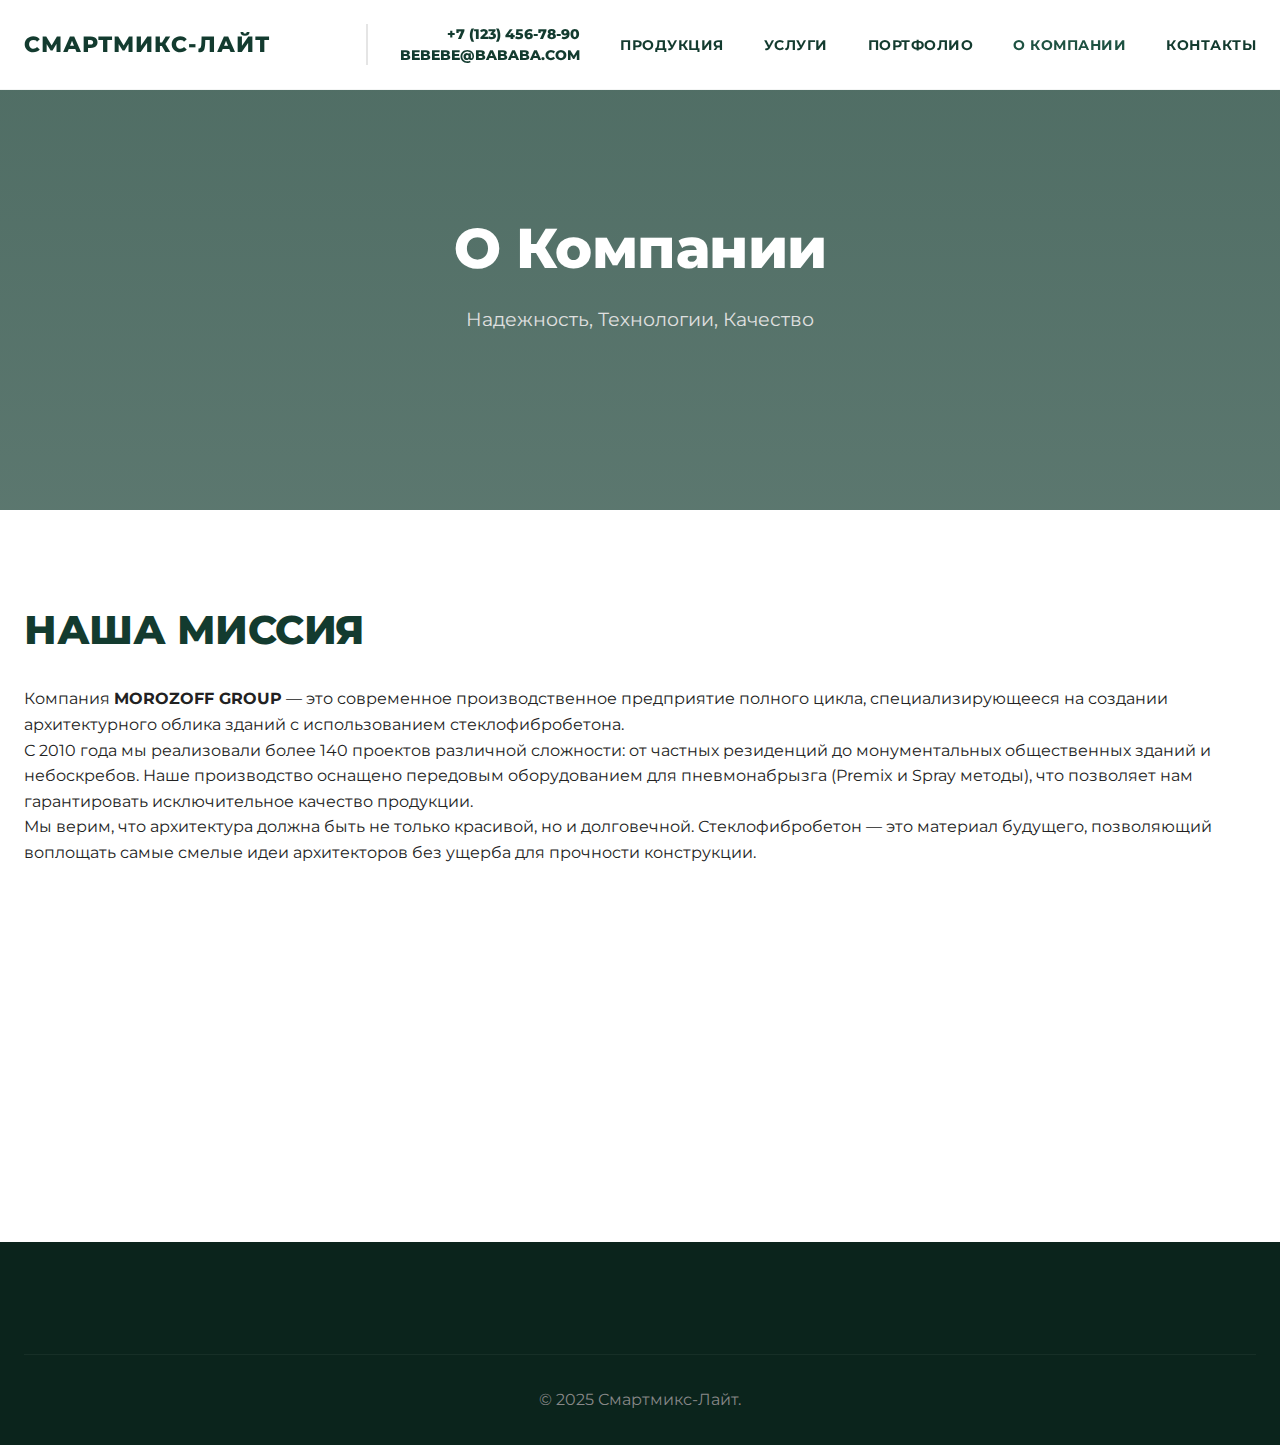
<file: about.html>
<!DOCTYPE html>
<html lang="ru">
<head>
    <meta charset="UTF-8">
    <meta name="viewport" content="width=device-width, initial-scale=1.0">
    <title>Смартмикс-Лайт | О компании</title>
    <link rel="stylesheet" href="styles.css">
</head>
<body>

    <nav class="navbar">
        <div class="container">
            <a href="index.html" class="nav-brand">СмартМикс-Лайт</a>
            <button class="nav-toggle"><span></span><span></span><span></span></button>
            <ul class="nav-menu">
                <li class="nav-contact-block">
                    <a href="tel:+7" class="nav-phone">+7 (123) 456-78-90</a>
                    <a href="mailto:zakaz@morozoff.group" class="nav-email">bebebe@bababa.com</a>
                </li>
                <li><a href="products.html">Продукция</a></li>
                <li><a href="services.html">Услуги</a></li>
                <li><a href="portfolio.html">Портфолио</a></li>
                <li><a href="about.html" style="color: var(--primary-light);">О компании</a></li>
                <li><a href="contacts.html">Контакты</a></li>
                
            </ul>
        </div>
    </nav>

    <section class="hero" style="padding: 8rem 0; min-height: auto;">
        <div class="container">
            <h1 class="hero-title scroll-reveal">О Компании</h1>
            <p class="hero-subtitle scroll-reveal">Надежность, Технологии, Качество</p>
        </div>
    </section>

    <section class="section">
        <div class="container">
            <div class="text-block scroll-reveal">
                <h2 class="section-title" style="text-align: left; margin-bottom: 2rem;">Наша Миссия</h2>
                <p>Компания <strong>MOROZOFF GROUP</strong> — это современное производственное предприятие полного цикла, специализирующееся на создании архитектурного облика зданий с использованием стеклофибробетона.</p>
                <p>С 2010 года мы реализовали более 140 проектов различной сложности: от частных резиденций до монументальных общественных зданий и небоскребов. Наше производство оснащено передовым оборудованием для пневмонабрызга (Premix и Spray методы), что позволяет нам гарантировать исключительное качество продукции.</p>
                <p>Мы верим, что архитектура должна быть не только красивой, но и долговечной. Стеклофибробетон — это материал будущего, позволяющий воплощать самые смелые идеи архитекторов без ущерба для прочности конструкции.</p>
            </div>
        </div>
    </section>

    <!-- Stats Section Reuse -->
    <section class="stats-section scroll-reveal">
        <div class="container">
            <div class="stats-grid">
                <div class="stat-item">
                    <div class="stat-number">15</div>
                    <div class="stat-label">Лет опыта</div>
                </div>
                <div class="stat-item">
                    <div class="stat-number">140+</div>
                    <div class="stat-label">Проектов</div>
                </div>
                <div class="stat-item">
                    <div class="stat-number">55k</div>
                    <div class="stat-label">М² Фасадов</div>
                </div>
                <div class="stat-item">
                    <div class="stat-number">100%</div>
                    <div class="stat-label">ГОСТ</div>
                </div>
            </div>
        </div>
    </section>

    <footer class="footer">
        <div class="container">
            <div class="footer-bottom">
                &copy; 2025 Смартмикс-Лайт.
            </div>
        </div>
    </footer>
    <script src="script.js"></script>
</body>
</html>
</file>
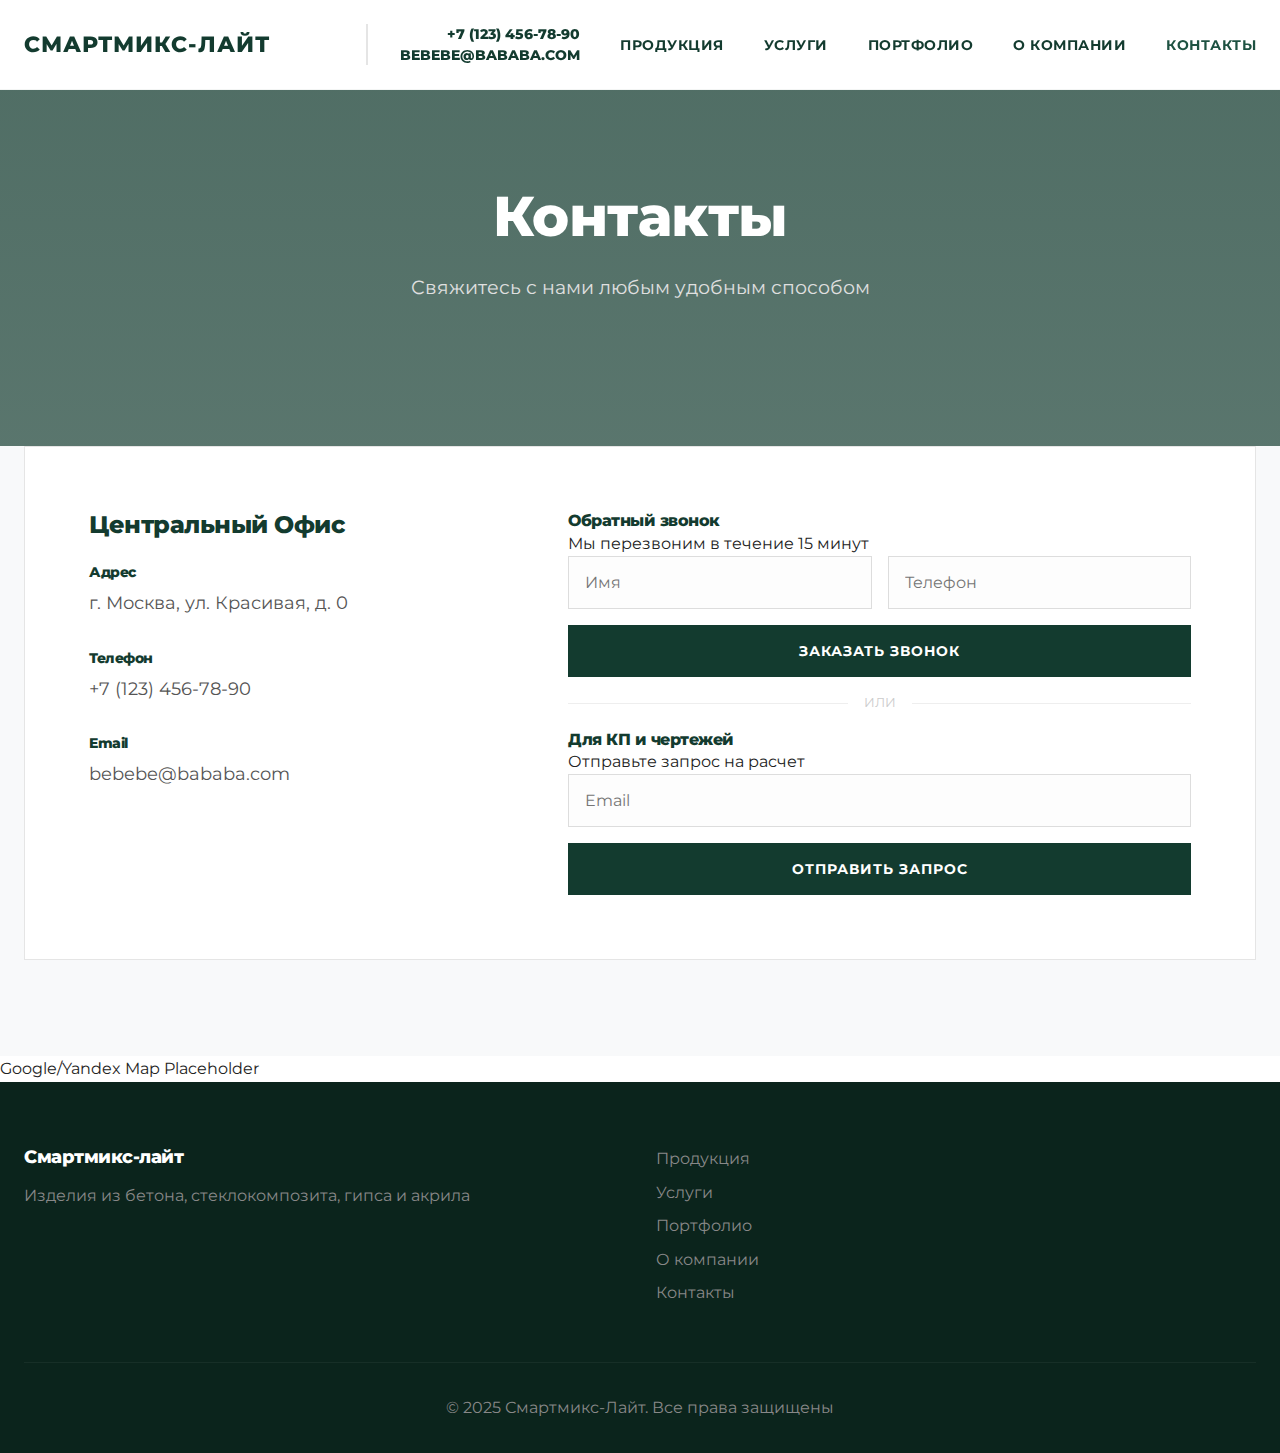
<file: contacts.html>
<!DOCTYPE html>
<html lang="ru">
<head>
    <meta charset="UTF-8">
    <meta name="viewport" content="width=device-width, initial-scale=1.0">
    <title>Смартмикс-Лайт | Контакты</title>
    <link rel="stylesheet" href="styles.css">
</head>
<body>

    <nav class="navbar">
        <div class="container">
            <a href="index.html" class="nav-brand">СмартМикс-Лайт</a>
            <button class="nav-toggle"><span></span><span></span><span></span></button>
            <ul class="nav-menu">
                <li class="nav-contact-block">
                    <a href="tel:+7" class="nav-phone">+7 (123) 456-78-90</a>
                    <a href="mailto:zakaz@morozoff.group" class="nav-email">bebebe@bababa.com</a>
                </li>
                <li><a href="products.html">Продукция</a></li>
                <li><a href="services.html">Услуги</a></li>
                <li><a href="portfolio.html">Портфолио</a></li>
                <li><a href="about.html">О компании</a></li>
                <li><a href="contacts.html" style="color: var(--primary-light);">Контакты</a></li>
            </ul>
        </div>
    </nav>

    <section class="hero" style="padding: 6rem 0; min-height: auto;">
        <div class="container">
            <h1 class="hero-title scroll-reveal">Контакты</h1>
            <p class="hero-subtitle scroll-reveal">Свяжитесь с нами любым удобным способом</p>
        </div>
    </section>

    <!-- Contact Forms Reuse -->
    <section class="section contact-section" style="padding-top: 0;">
        <div class="container">
            <div class="contact-wrapper scroll-reveal">
                <!-- Info -->
                <div class="contact-info">
                    <h3>Центральный Офис</h3>
                    <div class="contact-detail">
                        <h4>Адрес</h4>
                        <p>г. Москва, ул. Красивая, д. 0</p>
                    </div>
                    <div class="contact-detail">
                        <h4>Телефон</h4>
                        <p><a href="tel:+74959998793">+7 (123) 456-78-90</a></p>
                    </div>
                    <div class="contact-detail">
                        <h4>Email</h4>
                        <p><a href="mailto:zakaz@morozoff.group">bebebe@bababa.com</a></p>
                    </div>
                </div>

                <!-- Split Forms -->
                <div class="forms-stack">
                    <form class="contact-form callback-form">
                        <h4 class="form-heading">Обратный звонок</h4>
                        <p class="form-subtext">Мы перезвоним в течение 15 минут</p>
                        <div class="form-row">
                            <div class="form-group"><input type="text" placeholder="Имя" required></div>
                            <div class="form-group"><input type="tel" placeholder="Телефон" required></div>
                        </div>
                        <button type="submit" class="btn btn-primary" style="width: 100%;">Заказать звонок</button>
                    </form>

                    <div class="form-divider"><span>ИЛИ</span></div>

                    <form class="contact-form deal-form">
                        <h4 class="form-heading">Для КП и чертежей</h4>
                        <p class="form-subtext">Отправьте запрос на расчет</p>
                        <div class="form-group"><input type="email" placeholder="Email" required></div>
                        <button type="submit" class="btn btn-primary" style="width: 100%;">Отправить запрос</button>
                    </form>
                </div>
            </div>
        </div>
    </section>

    <!-- Map Placeholder -->
    <div class="map-container">
        Google/Yandex Map Placeholder
    </div>

    <footer class="footer">
        <div class="container">
            <div style="display: grid; grid-template-columns: repeat(auto-fit, minmax(200px, 1fr)); gap: 2rem;">
                <div>
                    <h4>Смартмикс-лайт</h4>
                    <p>Изделия из бетона, стеклокомпозита, гипса и акрила</p>
                </div>
                <div>
                    <ul>
                        <li><a href="#services">Продукция</a></li>
                        <li><a href="#works">Услуги</a></li>
                        <li><a href="#contact">Портфолио</a></li>
                        <li><a href="#contact">О компании</a></li>
                        <li><a href="#contact">Контакты</a></li>
                    </ul>
                </div>
            </div>
            <div class="footer-bottom">
                &copy; 2025 Смартмикс-Лайт. Все права защищены
            </div>
        </div>
    </footer>
    <script src="script.js"></script>
</body>
</html>
</file>
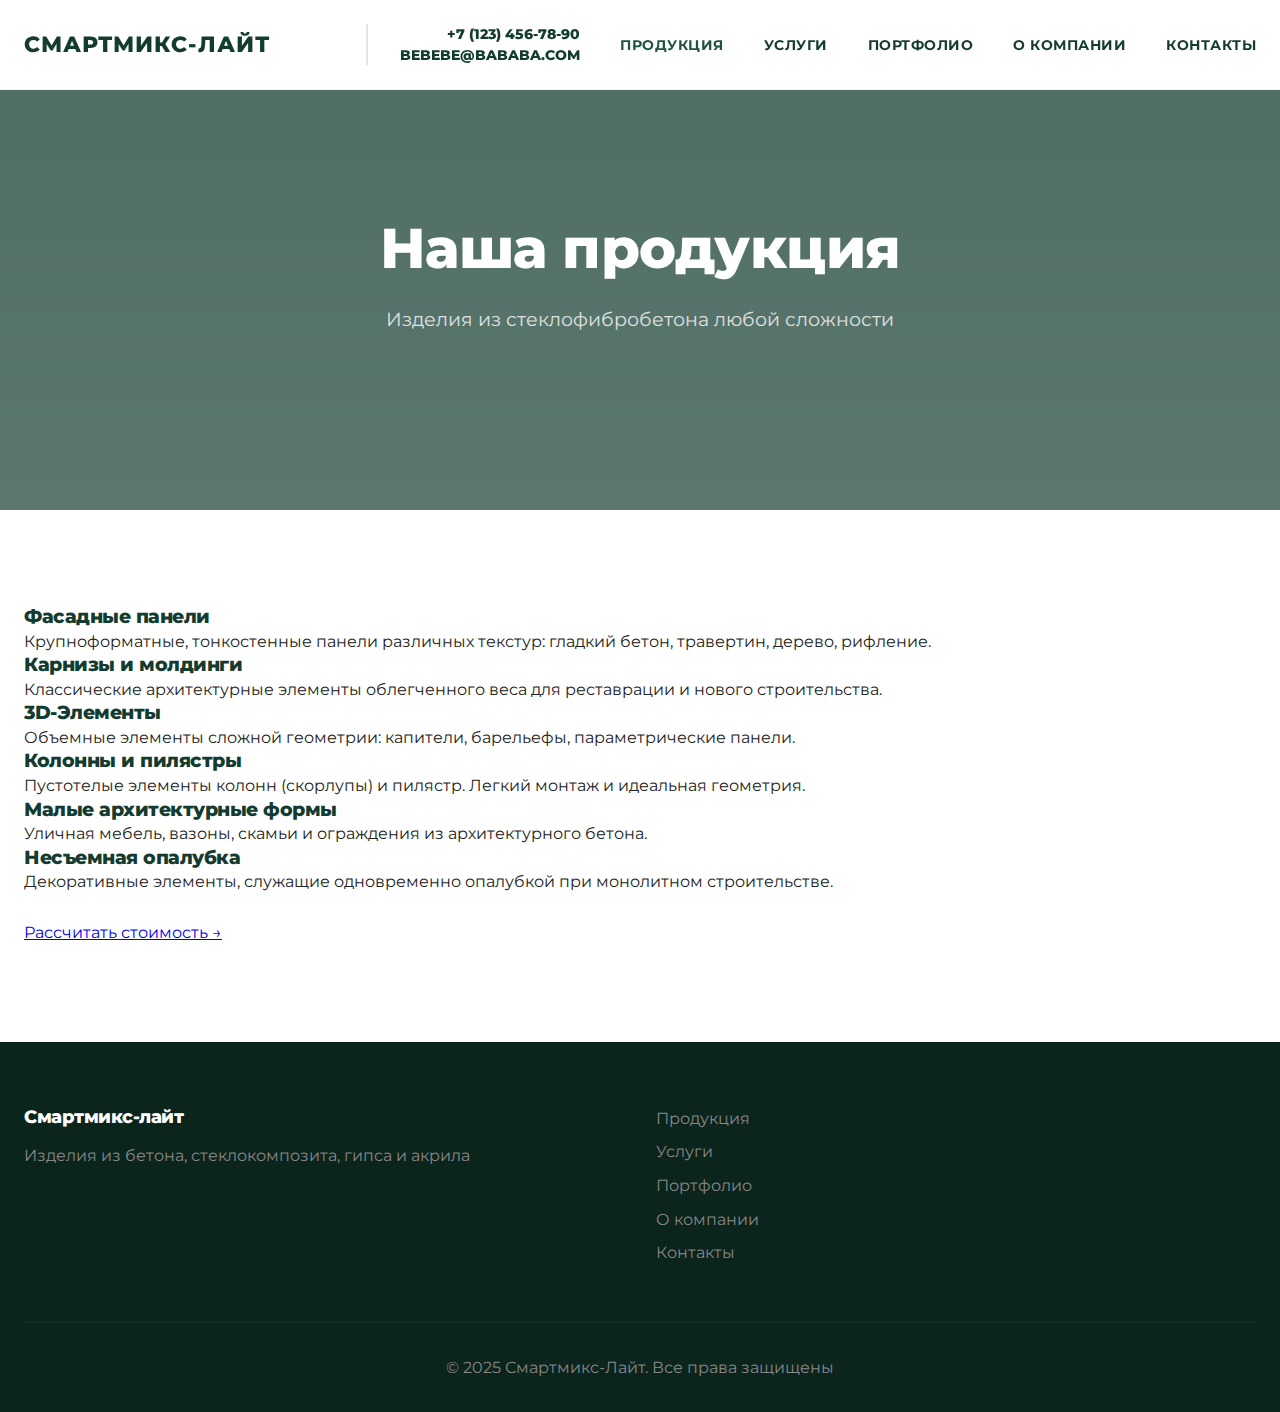
<file: products.html>
<!DOCTYPE html>
<html lang="ru">
<head>
    <meta charset="UTF-8">
    <meta name="viewport" content="width=device-width, initial-scale=1.0">
    <title>Смартмикс-Лайт | Продукция</title>
    <link rel="stylesheet" href="styles.css">
</head>
<body>

    <!-- Navigation -->
    <nav class="navbar">
        <div class="container">
            <a href="index.html" class="nav-brand">СмартМикс-Лайт</a>
            <button class="nav-toggle"><span></span><span></span><span></span></button>
            <ul class="nav-menu">
                <li class="nav-contact-block">
                    <a href="tel:+7" class="nav-phone">+7 (123) 456-78-90</a>
                    <a href="mailto:zakaz@morozoff.group" class="nav-email">bebebe@bababa.com</a>
                </li>
                <li><a href="products.html" style="color: var(--primary-light);">Продукция</a></li>
                <li><a href="services.html">Услуги</a></li>
                <li><a href="portfolio.html">Портфолио</a></li>
                <li><a href="about.html">О компании</a></li>
                <li><a href="contacts.html">Контакты</a></li>
                
            </ul>
        </div>
    </nav>

    <!-- Hero -->
    <section class="hero" style="padding: 8rem 0; min-height: auto;">
        <div class="container">
            <h1 class="hero-title scroll-reveal">Наша продукция</h1>
            <p class="hero-subtitle scroll-reveal">Изделия из стеклофибробетона любой сложности</p>
        </div>
    </section>

    <!-- Product Grid -->
    <section class="section">
        <div class="container">
            <div class="catalog-grid">
                
                <!-- Product 1 -->
                <div class="product-card scroll-reveal">
                    <div class="product-image" style="background-image: url('https://images.unsplash.com/photo-1486406146926-c627a92ad1ab?auto=format&fit=crop&q=80');"></div>
                    <div class="product-content">
                        <h3>Фасадные панели</h3>
                        <p>Крупноформатные, тонкостенные панели различных текстур: гладкий бетон, травертин, дерево, рифление.</p>
                    </div>
                </div>

                <!-- Product 2 -->
                <div class="product-card scroll-reveal">
                    <div class="product-image" style="background-image: url('https://images.unsplash.com/photo-1541888946425-d81bb19240f5?auto=format&fit=crop&q=80');"></div>
                    <div class="product-content">
                        <h3>Карнизы и молдинги</h3>
                        <p>Классические архитектурные элементы облегченного веса для реставрации и нового строительства.</p>
                    </div>
                </div>

                <!-- Product 3 -->
                <div class="product-card scroll-reveal">
                    <div class="product-image" style="background-image: url('https://images.unsplash.com/photo-1518091043644-c1d4457512c6?auto=format&fit=crop&q=80');"></div>
                    <div class="product-content">
                        <h3>3D-Элементы</h3>
                        <p>Объемные элементы сложной геометрии: капители, барельефы, параметрические панели.</p>
                    </div>
                </div>

                <!-- Product 4 -->
                <div class="product-card scroll-reveal">
                    <div class="product-image" style="background-image: url('https://images.unsplash.com/photo-1600585154340-be6161a56a0c?auto=format&fit=crop&q=80');"></div>
                    <div class="product-content">
                        <h3>Колонны и пилястры</h3>
                        <p>Пустотелые элементы колонн (скорлупы) и пилястр. Легкий монтаж и идеальная геометрия.</p>
                    </div>
                </div>

                <!-- Product 5 -->
                <div class="product-card scroll-reveal">
                    <div class="product-image" style="background-image: url('https://images.unsplash.com/photo-1565008447742-97f6f38c985c?auto=format&fit=crop&q=80');"></div>
                    <div class="product-content">
                        <h3>Малые архитектурные формы</h3>
                        <p>Уличная мебель, вазоны, скамьи и ограждения из архитектурного бетона.</p>
                    </div>
                </div>

                 <!-- Product 6 -->
                 <div class="product-card scroll-reveal">
                    <div class="product-image" style="background-image: url('https://images.unsplash.com/photo-1581094794329-c8112a89af12?auto=format&fit=crop&q=80');"></div>
                    <div class="product-content">
                        <h3>Несъемная опалубка</h3>
                        <p>Декоративные элементы, служащие одновременно опалубкой при монолитном строительстве.</p>
                        <br>
                        <a href="contacts.html" class="product-link">Рассчитать стоимость →</a>
                    </div>
                </div>

            </div>
        </div>
    </section>

    <!-- Footer -->
    <footer class="footer">
        <div class="container">
            <div style="display: grid; grid-template-columns: repeat(auto-fit, minmax(200px, 1fr)); gap: 2rem;">
                <div>
                    <h4>Смартмикс-лайт</h4>
                    <p>Изделия из бетона, стеклокомпозита, гипса и акрила</p>
                </div>
                <div>
                    <ul>
                        <li><a href="#services">Продукция</a></li>
                        <li><a href="#works">Услуги</a></li>
                        <li><a href="#contact">Портфолио</a></li>
                        <li><a href="#contact">О компании</a></li>
                        <li><a href="#contact">Контакты</a></li>
                    </ul>
                </div>
            </div>
            <div class="footer-bottom">
                &copy; 2025 Смартмикс-Лайт. Все права защищены
            </div>
        </div>
    </footer>
    <script src="script.js"></script>
</body>
</html>
</file>
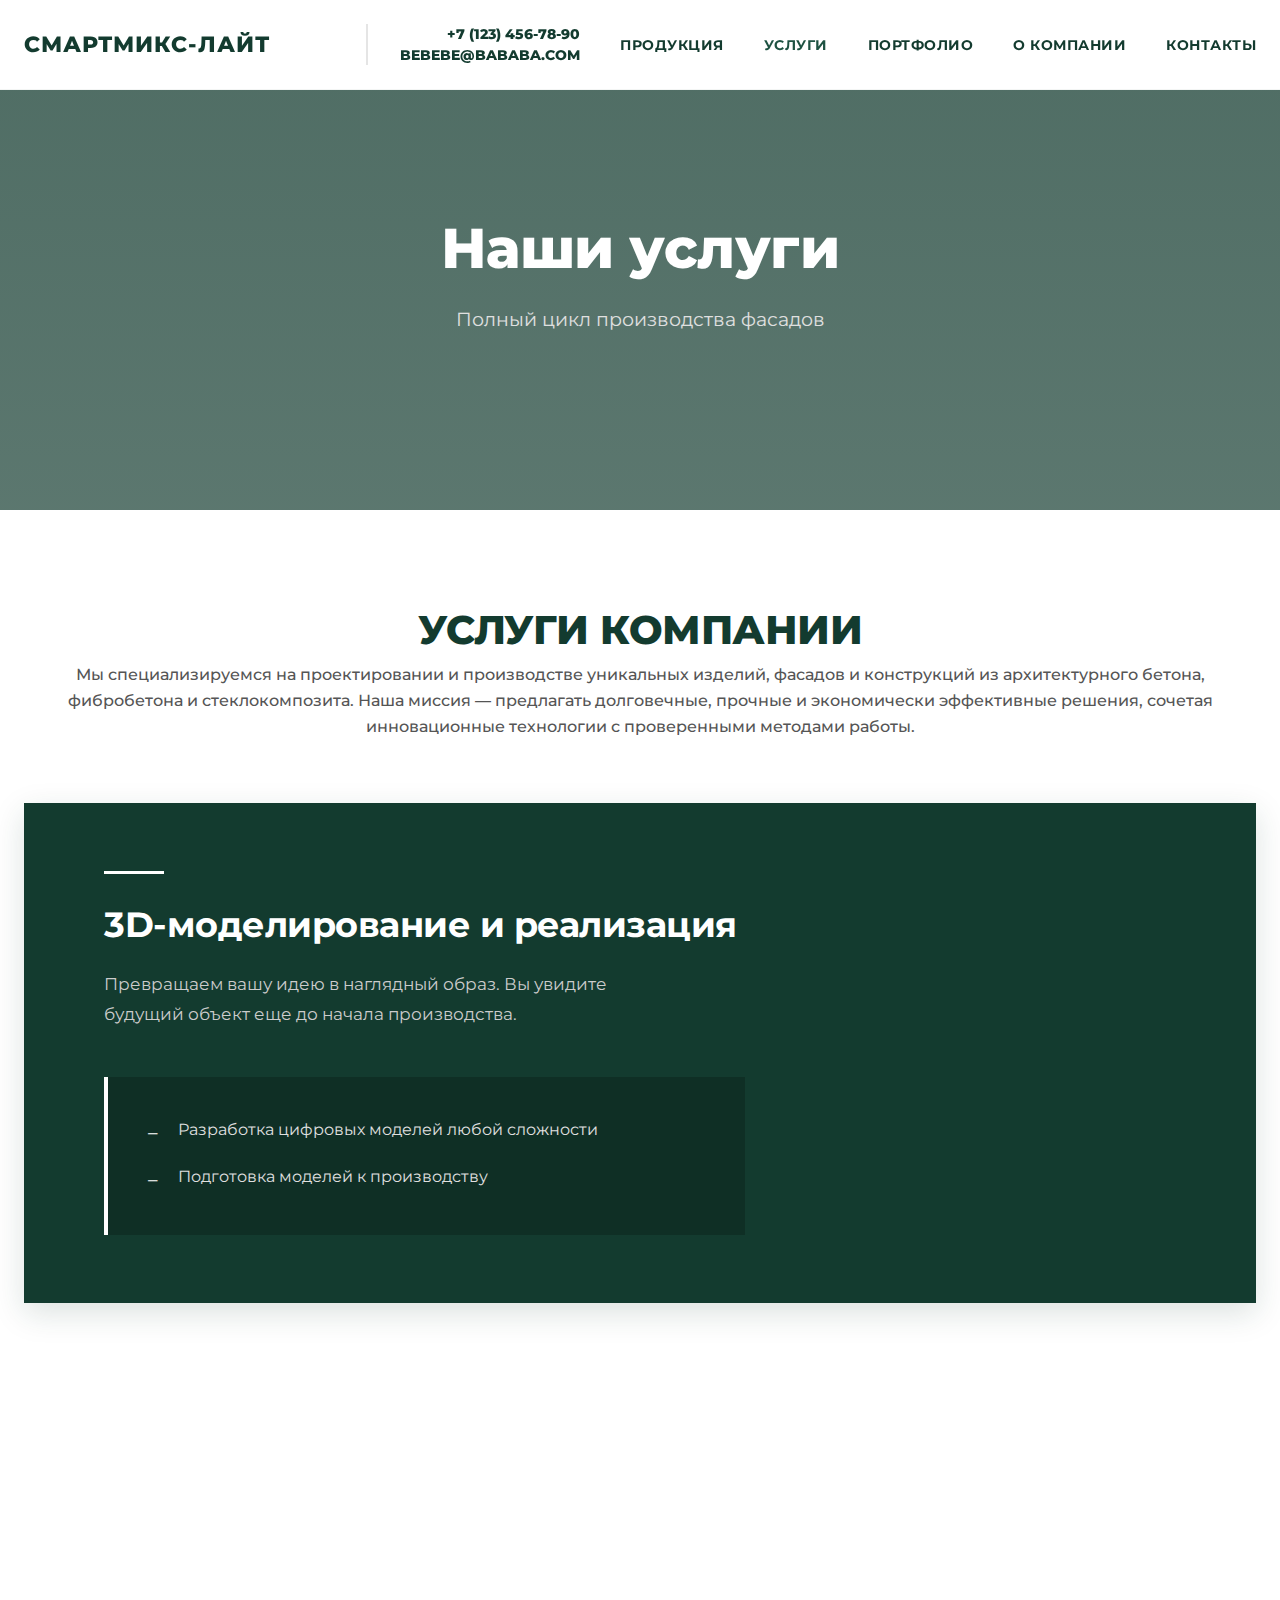
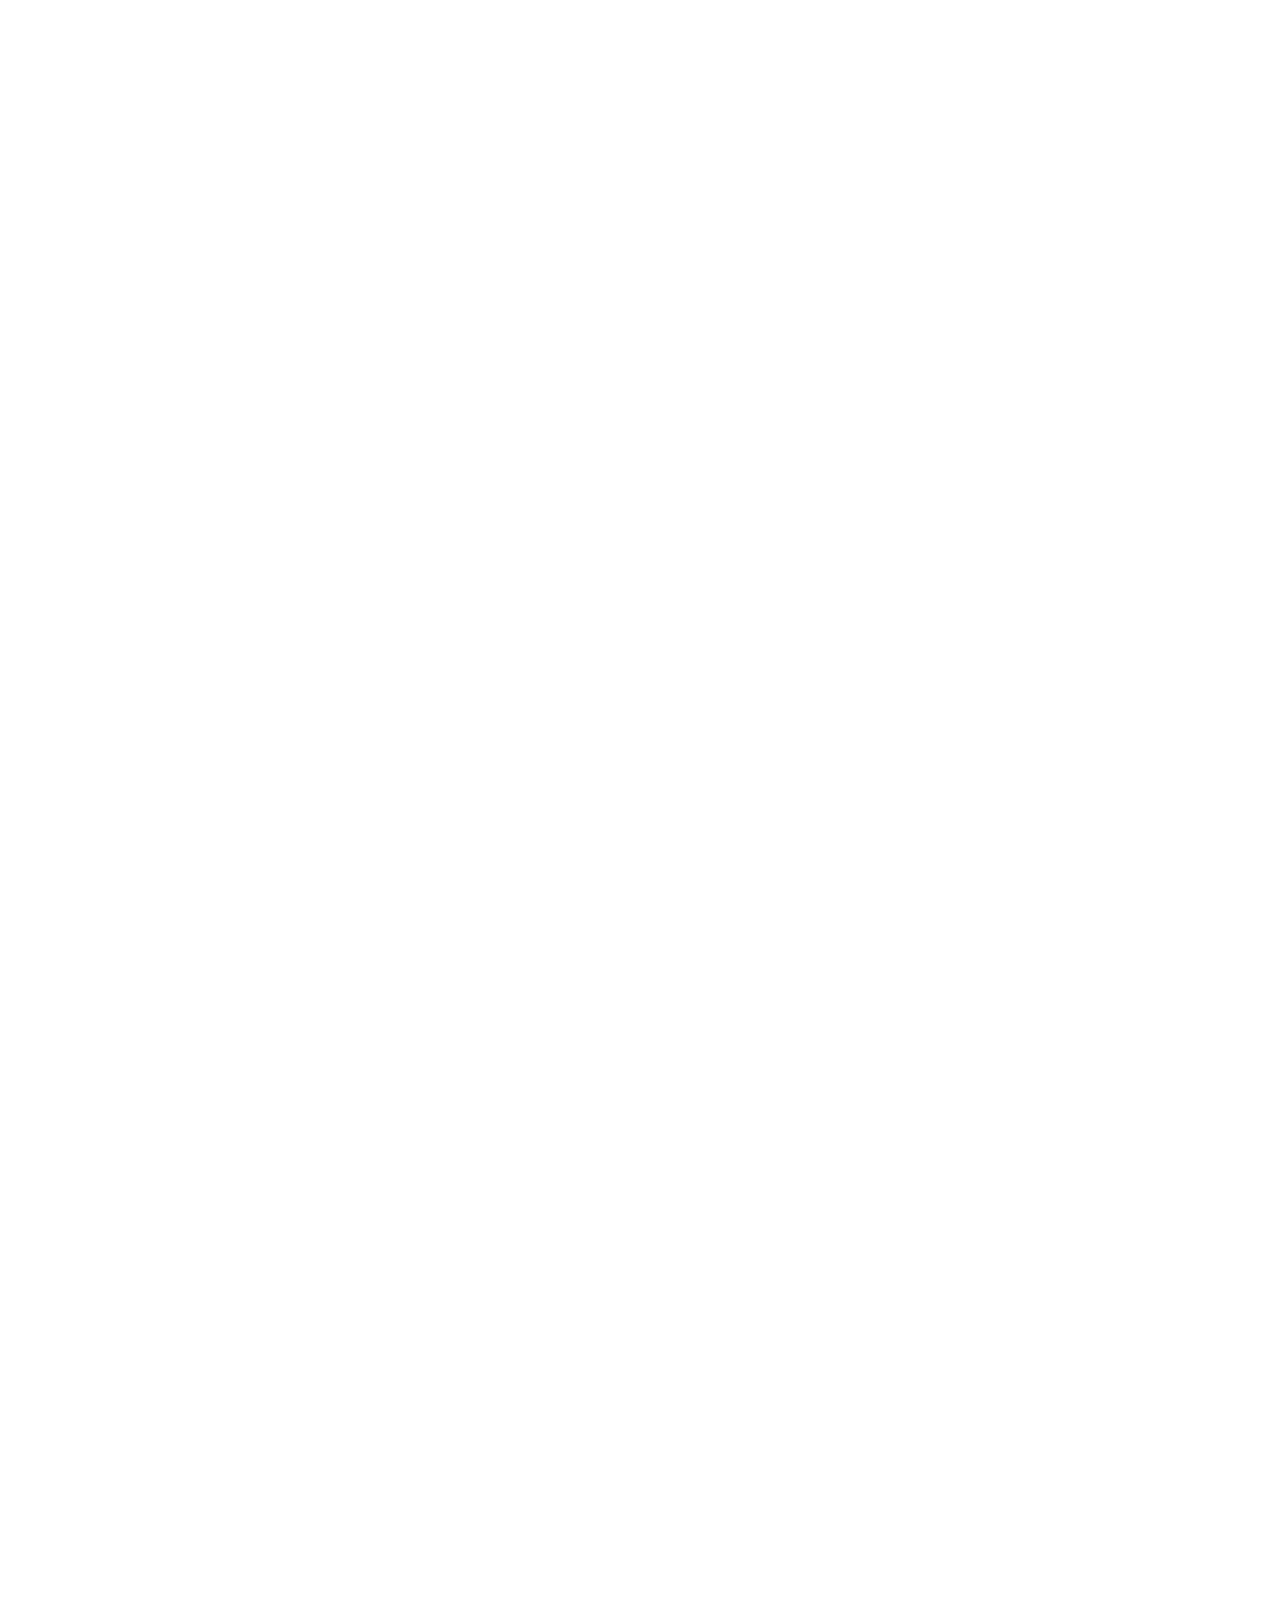
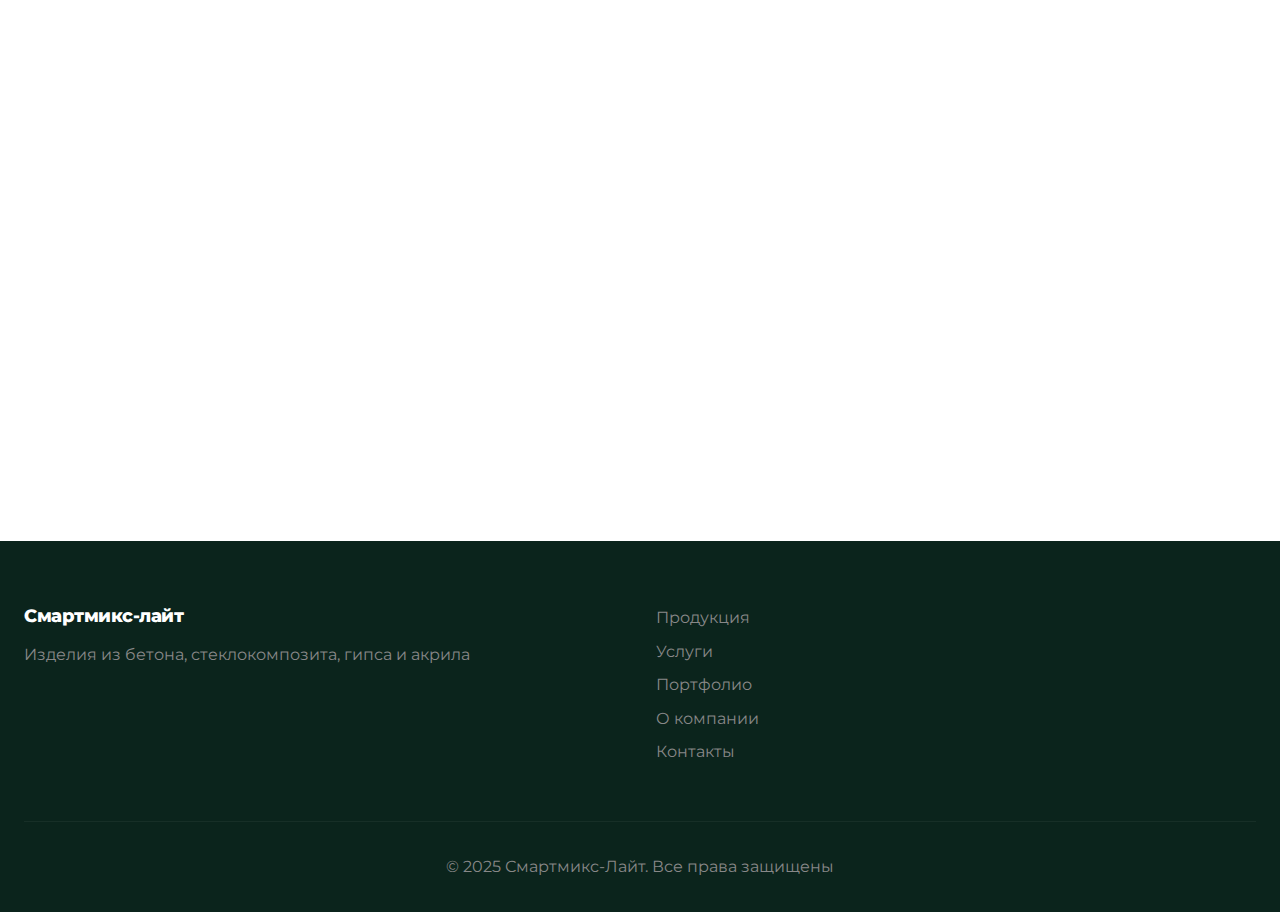
<file: services.html>
<!DOCTYPE html>
<html lang="ru">
<head>
    <meta charset="UTF-8">
    <meta name="viewport" content="width=device-width, initial-scale=1.0">
    <title>Смартмикс-Лайт | Услуги</title>
    <link rel="stylesheet" href="styles.css">
</head>
<body>

    <nav class="navbar">
        <div class="container">
            <a href="index.html" class="nav-brand">СмартМикс-Лайт</a>
            <button class="nav-toggle"><span></span><span></span><span></span></button>
            <ul class="nav-menu">
                <li class="nav-contact-block">
                    <a href="tel:+7" class="nav-phone">+7 (123) 456-78-90</a>
                    <a href="mailto:zakaz@morozoff.group" class="nav-email">bebebe@bababa.com</a>
                </li>
                <li><a href="products.html">Продукция</a></li>
                <li><a href="services.html" style="color: var(--primary-light);">Услуги</a></li>
                <li><a href="portfolio.html">Портфолио</a></li>
                <li><a href="about.html">О компании</a></li>
                <li><a href="contacts.html">Контакты</a></li>
            </ul>
        </div>
    </nav>

    <section class="hero" style="padding: 8rem 0; min-height: auto;">
        <div class="container">
            <h1 class="hero-title scroll-reveal">Наши услуги</h1>
            <p class="hero-subtitle scroll-reveal">Полный цикл производства фасадов</p>
        </div>
    </section>

    <!-- 1. Our Services (Refined Split Cards) -->
    <section id="services" class="section services-section">
        <div class="container">
            <h2 class="section-title scroll-reveal">Услуги компании</h2>
            <p class="section-subtitle scroll-reveal">Мы специализируемся на проектировании и производстве уникальных изделий, фасадов и конструкций из архитектурного бетона, фибробетона и стеклокомпозита. Наша миссия — предлагать долговечные, прочные и экономически эффективные решения, сочетая инновационные технологии с проверенными методами работы.</p>

            <div class="services-container">
                
                <!-- Card 1: Engineering -->
                <div class="service-card-complex scroll-reveal">
                    <div class="service-text-side">
                        <div class="service-line"></div>
                        <h3>3D-моделирование и реализация</h3>
                        <p class="service-desc">Превращаем вашу идею в наглядный образ. Вы увидите будущий объект еще до начала производства.</p>
                        
                        <div class="service-list-block">
                            <div class="list-item">
                                <span class="arrow">–</span>Разработка цифровых моделей любой сложности
                            </div>
                            <div class="list-item">
                                <span class="arrow">–</span>Подготовка моделей к производству 
                            </div>
                        </div>
                    </div>
                    <div class="service-img-side" style="background-image: url('https://images.unsplash.com/photo-1581094794329-c8112a89af12?auto=format&fit=crop&q=80');"></div>
                </div>

                <!-- Card 2: Mockups (Alternating) -->
                <div class="service-card-complex scroll-reveal">
                    <div class="service-text-side">
                        <div class="service-line"></div>
                        <h3>Архитектурные решения</h3>
                        <p class="service-desc">Разрабатываем и утверждаем архитектурный облик, который точно отражает вашу концепцию.</p>
                        
                        <div class="service-list-block">
                            <div class="list-item">
                                <span class="arrow">–</span>Оптимизация конструкционных и функциональных свойств
                            </div>
                            <div class="list-item">
                                <span class="arrow">–</span>Разработка планировочных и пространственных условий
                            </div>
                        </div>
                    </div>
                    <div class="service-img-side" style="background-image: url('https://images.unsplash.com/photo-1581092160562-40aa08e78837?auto=format&fit=crop&q=80');"></div>
                </div>

                <!-- Card 3: Production -->
                <div class="service-card-complex scroll-reveal">
                    <div class="service-text-side">
                        <div class="service-line"></div>
                        <h3>Конструкторские расчеты</h3>
                        <p class="service-desc">Гарантируем безопасность и надежность. Просчитываем нагрузки и прочность как декоративных элементов, так и несущих каркасов.</p>
                        
                        <div class="service-list-block">
                            <div class="list-item">
                                <span class="arrow">–</span>Анализ прочности, устойчивости и надёжности
                            </div>
                            <div class="list-item">
                                <span class="arrow">–</span>Подбор подходящих материалов и определение параметров
                            </div>
                        </div>
                    </div>
                    <div class="service-img-side" style="background-image: url('https://images.unsplash.com/photo-1621252179027-94459d27d3ee?auto=format&fit=crop&q=80');"></div>
                </div>

                <!-- Card 4: Molds (Alternating) -->
                <div class="service-card-complex scroll-reveal">
                    <div class="service-text-side">
                        <div class="service-line"></div>
                        <h3>Рабочая документация</h3>
                        <p class="service-desc">Создаем детальные чертежи для производства. Ни один монтажник не останется с вопросами.</p>
                        
                        <div class="service-list-block">
                            <div class="list-item">
                                <span class="arrow">–</span>Подготовка чертежей для строительства и производства
                            </div>
                            <div class="list-item">
                                <span class="arrow">–</span>Согласование документации с подрядчиками и органами
                            </div>
                        </div>
                    </div>
                    <div class="service-img-side" style="background-image: url('https://images.unsplash.com/photo-1565008447742-97f6f38c985c?auto=format&fit=crop&q=80');"></div>
                </div>

                <!-- Card 5: Logistics -->
                <div class="service-card-complex scroll-reveal">
                    <div class="service-text-side">
                        <div class="service-line"></div>
                        <h3>Организация монтажа</h3>
                        <p class="service-desc">Разрабатываем четкие схемы и инструкции для быстрого и точного монтажа, экономя ваше время и бюджет.</p>
                        
                        <div class="service-list-block">
                            <div class="list-item">
                                <span class="arrow">–</span>Планирование этапов монтажа, логистики и графиков работ
                            </div>
                            <div class="list-item">
                                <span class="arrow">–</span>Контроль соблюдения технологий
                            </div>
                        </div>
                    </div>
                    <div class="service-img-side" style="background-image: url('https://images.unsplash.com/photo-1586528116311-ad8dd3c8310d?auto=format&fit=crop&q=80');"></div>
                </div>

            </div>
        </div>
    </section>

    <footer class="footer">
        <div class="container">
            <div style="display: grid; grid-template-columns: repeat(auto-fit, minmax(200px, 1fr)); gap: 2rem;">
                <div>
                    <h4>Смартмикс-лайт</h4>
                    <p>Изделия из бетона, стеклокомпозита, гипса и акрила</p>
                </div>
                <div>
                    <ul>
                        <li><a href="#services">Продукция</a></li>
                        <li><a href="#works">Услуги</a></li>
                        <li><a href="#contact">Портфолио</a></li>
                        <li><a href="#contact">О компании</a></li>
                        <li><a href="#contact">Контакты</a></li>
                    </ul>
                </div>
            </div>
            <div class="footer-bottom">
                &copy; 2025 Смартмикс-Лайт. Все права защищены
            </div>
        </div>
    </footer>
    <script src="script.js"></script>
</body>
</html>
</file>
<file: styles.css>
/* --- IMPORTS & FONTS --- */
@import url('https://fonts.googleapis.com/css2?family=Montserrat:wght@300;400;500;600;700;800&display=swap');

/* --- RESET & VARIABLES --- */
* {
    margin: 0;
    padding: 0;
    box-sizing: border-box;
}

:root {
    /* PALETTE: Forest Green & White */
    --primary: #133b2f;       /* Deep Forest Green */
    --primary-dark: #0b241c;  /* Darker Green */
    --primary-light: #1e5242; /* Lighter Green */
    
    --bg-white: #ffffff;
    --bg-off-white: #f8f9fa;
    
    --text-main: #222222;
    --text-light: #555555;
    --text-white: #ffffff;
    --text-grey-light: #cccccc;
    
    --border-color: #e5e5e5;
    
    --shadow: 0 10px 30px rgba(19, 59, 47, 0.15);
    --transition: all 0.3s cubic-bezier(0.25, 0.8, 0.25, 1);
}

html {
    scroll-behavior: smooth;
    scroll-padding-top: 80px;
}

body {
    font-family: 'Montserrat', sans-serif;
    line-height: 1.6;
    color: var(--text-main);
    background-color: var(--bg-white);
    overflow-x: hidden;
    font-weight: 400;
}

/* Typography Defaults */
h1, h2, h3, h4, h5, h6 {
    font-family: 'Montserrat', sans-serif;
    color: var(--primary);
    line-height: 1.2;
    font-weight: 800; 
    letter-spacing: -0.5px;
}

.container {
    max-width: 1400px;
    margin: 0 auto;
    padding: 0 1.5rem;
}

.section { padding: 6rem 0; }

.section-title {
    font-size: 2.5rem;
    text-align: center;
    margin-bottom: 0.5rem;
    color: var(--primary);
    text-transform: uppercase;
}

.section-subtitle {
    font-size: 1rem;
    text-align: center;
    color: var(--text-light);
    margin-bottom: 4rem;
    font-weight: 500;
}

/* --- BUTTONS --- */
.btn {
    padding: 1rem 2.5rem;
    font-family: 'Montserrat', sans-serif;
    font-size: 0.9rem;
    font-weight: 700;
    text-transform: uppercase;
    letter-spacing: 1px;
    border: none;
    cursor: pointer;
    transition: var(--transition);
    text-decoration: none;
    display: inline-block;
}

.btn-primary {
    background-color: var(--primary);
    color: #ffffff;
    border: 1px solid var(--primary);
}

.btn-primary:hover {
    background-color: var(--primary-light);
    border-color: var(--primary-light);
    transform: translateY(-2px);
}

/* --- NAVIGATION (DESKTOP) --- */
.navbar {
    background-color: rgba(255, 255, 255, 0.98);
    border-bottom: 1px solid rgba(19, 59, 47, 0.05);
    position: sticky;
    top: 0;
    z-index: 1000;
    height: 90px; /* Fixed height for calculations */
    display: flex;
    align-items: center;
}

.navbar .container {
    display: flex;
    justify-content: space-between;
    align-items: center;
    width: 100%;
}

.nav-brand {
    font-size: 1.4rem;
    font-weight: 800;
    color: var(--primary);
    text-transform: uppercase;
    letter-spacing: 1px;
    text-decoration: none;
    white-space: nowrap;
}

.nav-menu {
    display: flex;
    align-items: center;
    list-style: none;
    gap: 2.5rem;
}

/* Links */
.nav-menu > li > a:not(.nav-phone):not(.nav-email) {
    text-decoration: none;
    color: var(--primary);
    font-weight: 700;
    font-size: 0.85rem;
    text-transform: uppercase;
    letter-spacing: 0.5px;
    transition: var(--transition);
}
.nav-menu a:hover { opacity: 0.6; }

/* Contact Block in Nav */
.nav-contact-block {
    display: flex;
    flex-direction: column;
    align-items: flex-end;
    justify-content: center;
    line-height: 1.4;
    margin-left: 1rem;
    padding-left: 2rem;
    border-left: 2px solid #e5e5e5;
}

.nav-phone, .nav-email {
    text-decoration: none;
    color: var(--primary);
    font-weight: 800;
    font-size: 0.9rem;
    white-space: nowrap;
    text-transform: uppercase;
}

/* Mobile Toggle (Hidden on Desktop) */
.nav-toggle {
    display: none;
    flex-direction: column;
    background: none;
    border: none;
    cursor: pointer;
    gap: 6px;
    padding: 10px;
    z-index: 1001;
}

.nav-toggle span {
    width: 30px;
    height: 3px;
    background-color: var(--primary);
    transition: all 0.3s ease;
}

/* --- HERO SECTION --- */
.hero {
    background: linear-gradient(rgba(19, 59, 47, 0.75), rgba(19, 59, 47, 0.65)), url('https://images.unsplash.com/photo-1486406146926-c627a92ad1ab?auto=format&fit=crop&q=80');
    background-size: cover;
    background-position: center;
    background-attachment: fixed;
    color: white;
    padding: 14rem 0 10rem;
    text-align: center;
}

.hero-title {
    font-size: 3.5rem;
    color: white;
    margin-bottom: 1.5rem;
    line-height: 1.1;
}

.hero-subtitle {
    font-size: 1.2rem;
    color: #e0e0e0;
    margin-bottom: 3rem;
    font-weight: 400;
}

/* --- SERVICES (DESKTOP) --- */
.services-section { background-color: var(--bg-white); }
.services-container { display: flex; flex-direction: column; gap: 5rem; }

/* 65% Text / 35% Image Split */
.service-card-complex {
    display: grid;
    grid-template-columns: 65% 35%; 
    background-color: var(--primary); 
    color: white;
    overflow: hidden;
    box-shadow: var(--shadow);
    min-height: 500px; 
}

/* Alternating: Swap columns */
.service-card-complex:nth-child(even) { grid-template-columns: 35% 65%; }
.service-card-complex:nth-child(even) .service-img-side { order: -1; }

.service-text-side {
    padding: 4rem 5rem;
    display: flex;
    flex-direction: column;
    justify-content: center;
}

.service-line {
    width: 60px; height: 3px; background-color: white; margin-bottom: 2rem;
}

.service-text-side h3 {
    color: white;
    font-size: 2.2rem;
    margin-bottom: 1.5rem;
    text-transform: none; 
    font-weight: 700;
    line-height: 1.1;
}

.service-desc {
    color: var(--text-grey-light);
    margin-bottom: 3rem;
    line-height: 1.8;
    font-size: 1.05rem;
    max-width: 90%;
}

.service-list-block {
    background-color: rgba(0, 0, 0, 0.2); 
    padding: 2.5rem; 
    border-left: 4px solid white; 
}

.list-item { display: flex; align-items: flex-start; margin-bottom: 1rem; font-size: 1rem; color: #e0e0e0; }
.list-item:last-child { margin-bottom: 0; }
.arrow { margin-right: 20px; font-size: 1.2rem; color: white; }

.service-img-side {
    width: 100%; height: 100%; min-height: 400px;
    background-size: cover; background-position: center;
}

/* --- WORKS & PROJECTS --- */
.works-section { background-color: var(--bg-off-white); }
.project-item { margin-bottom: 6rem; padding-bottom: 4rem; border-bottom: 1px solid var(--border-color); }
.project-item:last-child { border-bottom: none; margin-bottom: 0; padding-bottom: 0; }

.project-header { display: flex; justify-content: space-between; align-items: flex-end; margin-bottom: 2rem; }
.project-info h3 { font-size: 1.8rem; margin-bottom: 0.5rem; }
.project-info p { color: var(--text-light); max-width: 600px; }

/* Desktop Gallery: 1 Big Left, 2 Small Right */
.project-gallery {
    display: grid; 
    grid-template-columns: 2fr 1fr; 
    grid-template-rows: repeat(2, 250px); 
    gap: 1rem;
}
.gallery-img-main { grid-column: 1 / 2; grid-row: 1 / 3; width: 100%; height: 100%; object-fit: cover; }
.gallery-img-small { width: 100%; height: 100%; object-fit: cover; }

/* --- CLIENTS & STATS --- */
.clients-section { background-color: white; }
.clients-container {
    width: 100%; height: 400px; 
    border: 1px solid var(--border-color);
    position: relative; overflow: hidden;
}
.clients-placeholder {
    width: 100%; height: 100%;
    background: url('https://images.unsplash.com/photo-1556761175-5973dc0f32e7?auto=format&fit=crop&q=80') center/cover;
    opacity: 0.8; 
}

.stats-section { background-color: var(--primary); color: white; padding: 5rem 0; }
.stats-grid { display: grid; grid-template-columns: repeat(4, 1fr); gap: 2rem; text-align: center; }
.stat-number { font-size: 3.5rem; font-weight: 800; margin-bottom: 0.5rem; color: white; }
.stat-label { font-size: 0.9rem; text-transform: uppercase; opacity: 0.8; letter-spacing: 1px; }

/* --- CONTACT --- */
.contact-section { background-color: var(--bg-off-white); }
.contact-wrapper {
    display: grid; grid-template-columns: 1fr 1.5fr; gap: 4rem;
    background: white; padding: 4rem; border: 1px solid var(--border-color);
}
.contact-info h3 { font-size: 1.5rem; margin-bottom: 1.5rem; }
.contact-detail { margin-bottom: 2rem; }
.contact-detail h4 { font-size: 0.9rem; color: var(--primary); margin-bottom: 0.5rem; }
.contact-detail p, .contact-detail a { color: var(--text-light); text-decoration: none; font-size: 1.1rem; }
.contact-detail a:hover { color: var(--primary-light); }

.form-row { display: grid; grid-template-columns: 1fr 1fr; gap: 1rem; }
.form-group { margin-bottom: 1rem; }
.form-group input, .form-group textarea {
    width: 100%; padding: 1rem; border: 1px solid #ddd;
    background: #fdfdfd; font-family: 'Montserrat', sans-serif; color: var(--primary); font-size: 1rem;
}
.form-group input:focus { outline: none; border-color: var(--primary); }
.form-divider { display: flex; align-items: center; text-align: center; color: #ccc; margin: 1rem 0; }
.form-divider::before, .form-divider::after { content: ''; flex: 1; border-bottom: 1px solid #eee; }
.form-divider span { padding: 0 1rem; font-size: 0.8rem; }

/* --- FOOTER --- */
.footer { background-color: var(--primary-dark); color: #888; padding: 4rem 0 2rem; }
.footer h4 { color: white; margin-bottom: 1rem; font-size: 1.1rem; }
.footer ul { list-style: none; }
.footer ul li { margin-bottom: 0.5rem; }
.footer a { color: #888; text-decoration: none; }
.footer a:hover { color: white; }
.footer-bottom { border-top: 1px solid rgba(255,255,255,0.05); margin-top: 3rem; padding-top: 2rem; text-align: center; }

/* --- ANIMATIONS --- */
.scroll-reveal { opacity: 0; transform: translateY(30px); transition: 0.8s ease; }
.scroll-reveal.revealed { opacity: 1; transform: translateY(0); }


/* ==========================================================================
   MOBILE & TABLET RESPONSIVENESS (REWRITE)
   ========================================================================== */

/* 1. Tablet (1024px and below) */
@media (max-width: 1024px) {
    .hero-title { font-size: 3rem; }
    .nav-menu { gap: 1.5rem; }
    .service-card-complex { grid-template-columns: 50% 50%; }
    .service-card-complex:nth-child(even) { grid-template-columns: 50% 50%; }
    .service-text-side { padding: 3rem; }
}

/* 2. Mobile (768px and below) */
@media (max-width: 768px) {
    
    /* Global Container */
    .container { padding: 0 1.2rem; }
    .section { padding: 4rem 0; }

    /* Navigation - Drawer Style */
    .nav-toggle { display: flex; }
    
    .nav-menu {
        position: fixed;
        top: 90px; /* Below navbar */
        left: 0;
        width: 100%;
        height: auto;
        background: white;
        flex-direction: column;
        align-items: center;
        padding: 2rem 0 3rem;
        box-shadow: 0 10px 15px rgba(0,0,0,0.1);
        transform: translateY(-150%);
        transition: transform 0.3s ease-in-out;
        z-index: 999;
    }
    
    .nav-menu.active {
        transform: translateY(0);
    }

    .nav-menu > li { width: 100%; text-align: center; margin-bottom: 1rem; }
    .nav-menu > li > a { font-size: 1.1rem; display: block; padding: 0.5rem; }

    /* Nav Contact Block on Mobile */
    .nav-contact-block {
        border-left: none;
        margin-left: 0;
        padding-left: 0;
        margin-top: 1.5rem;
        padding-top: 1.5rem;
        border-top: 1px solid #eee;
        align-items: center;
        width: 80%;
    }
    .nav-phone, .nav-email { font-size: 1.1rem; margin-bottom: 0.5rem; }

    /* Hero */
    .hero { padding: 8rem 0 6rem; }
    .hero-title { font-size: 2.2rem; }
    .hero-subtitle { font-size: 1rem; }

    /* Services - Stacked */
    .services-container { gap: 3rem; }
    
    .service-card-complex, 
    .service-card-complex:nth-child(even) {
        grid-template-columns: 1fr; /* Stack vertically */
        display: flex;
        flex-direction: column;
        min-height: auto;
    }

    .service-img-side {
        height: 250px;
        min-height: 250px;
        order: -1; /* Image always on top */
        width: 100%;
    }

    .service-text-side {
        padding: 2rem 1.5rem;
    }

    .service-text-side h3 { font-size: 1.6rem; white-space: normal; }
    .service-desc { font-size: 0.95rem; }
    .service-list-block { padding: 1.5rem; }

    /* Works / Projects */
    .project-header {
        flex-direction: column;
        align-items: flex-start;
        gap: 1.5rem;
    }
    
    .project-info h3 { font-size: 1.5rem; }
    .project-item { margin-bottom: 4rem; padding-bottom: 2rem; }

    .project-gallery {
        grid-template-columns: 1fr;
        grid-template-rows: 250px 200px 200px;
        gap: 0.8rem;
    }
    .gallery-img-main { grid-column: span 1; grid-row: span 1; }

    /* Stats */
    .stats-grid {
        grid-template-columns: 1fr 1fr; /* 2x2 Grid */
        gap: 2rem;
    }
    .stat-number { font-size: 2.5rem; }

    /* Contact */
    .contact-wrapper {
        grid-template-columns: 1fr; /* Stack info and form */
        padding: 2rem 1.5rem;
        gap: 3rem;
    }
    
    .form-row {
        grid-template-columns: 1fr; /* Stack inputs */
    }

    /* Footer */
    .footer { text-align: center; }
}
</file>
